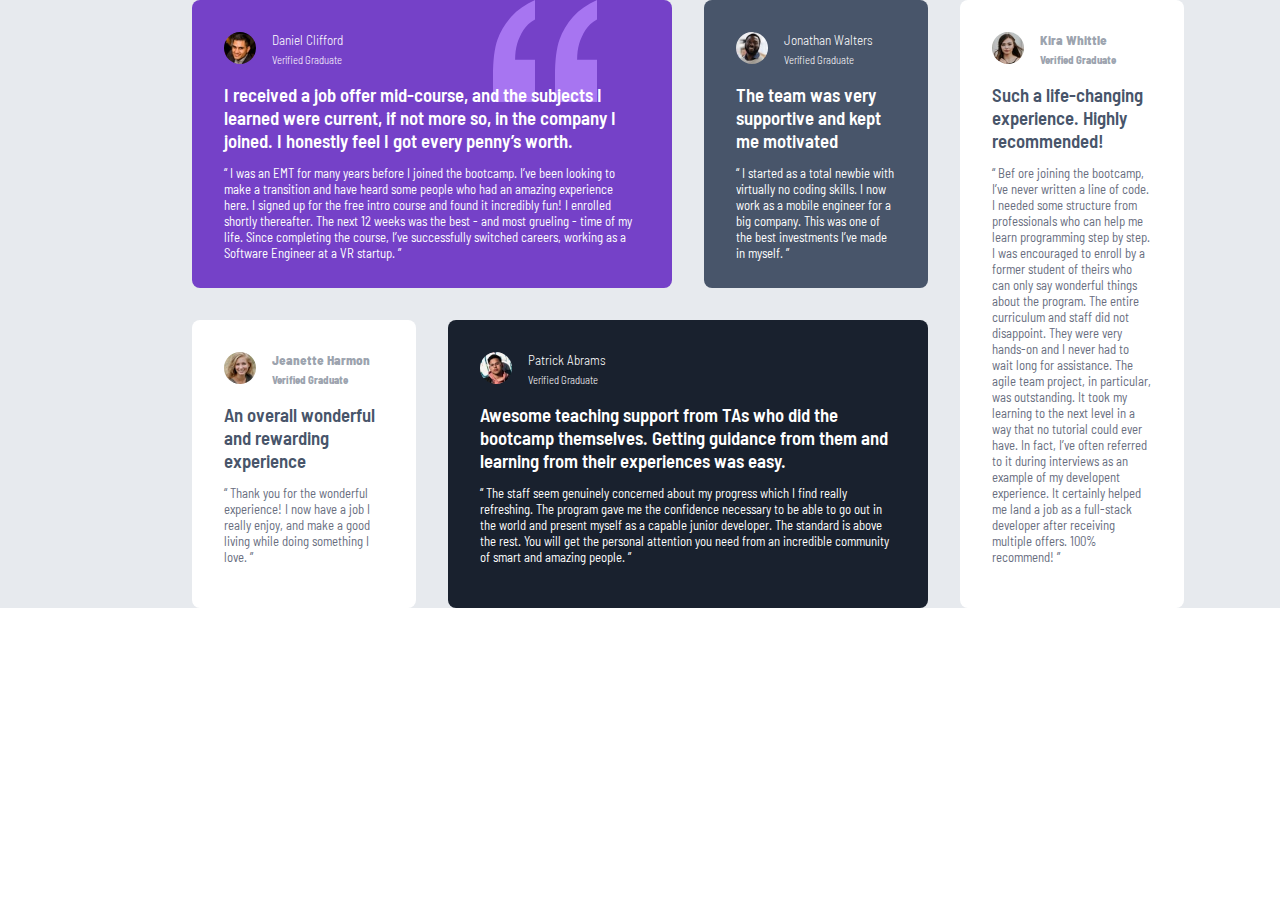
<file: testimonials-grid-section-main/index.html>
<!DOCTYPE html>
<html lang="en">
  <head>
    <meta charset="UTF-8" />
    <meta name="viewport" content="width=device-width, initial-scale=1.0" />
    <!-- displays site properly based on user's device -->

    <link
      rel="icon"
      type="image/png"
      sizes="32x32"
      href="./images/favicon-32x32.png"
    />

    <title>Frontend Mentor | [Challenge Name Here]</title>

    <link rel="stylesheet" href="./style.css" />
    <link
      href="https://fonts.googleapis.com/css2?family=Barlow+Semi+Condensed:ital,wght@0,100;0,200;0,300;0,400;0,500;0,600;0,700;0,800;0,900;1,100;1,200;1,300;1,400;1,500;1,600;1,700;1,800;1,900&display=swap"
      rel="stylesheet"
    />
  </head>
  <body>
    <main>
      <section>
        <article id="art1">
          <div class="profile">
            <div><img src="./images/image-daniel.jpg" alt="" /></div>
            <div>
              <h5>Daniel Clifford</h5>
              <h6>Verified Graduate</h6>
            </div>
          </div>
          <div class="content">
            <h3>
              I received a job offer mid-course, and the subjects I learned were
              current, if not more so, in the company I joined. I honestly feel
              I got every penny’s worth.
            </h3>
            <p>
              “ I was an EMT for many years before I joined the bootcamp. I’ve
              been looking to make a transition and have heard some people who
              had an amazing experience here. I signed up for the free intro
              course and found it incredibly fun! I enrolled shortly thereafter.
              The next 12 weeks was the best - and most grueling - time of my
              life. Since completing the course, I’ve successfully switched
              careers, working as a Software Engineer at a VR startup. ”
            </p>
          </div>
        </article>
        <article id="art2">
          <div class="profile">
            <div><img src="./images/image-jonathan.jpg" alt="" /></div>
            <div>
              <h5>Jonathan Walters</h5>
              <h6>Verified Graduate</h6>
            </div>
          </div>
          <div class="content">
            <h3>The team was very supportive and kept me motivated</h3>
            <p>
              “ I started as a total newbie with virtually no coding skills. I
              now work as a mobile engineer for a big company. This was one of
              the best investments I’ve made in myself. ”
            </p>
          </div>
        </article>
        <article id="art3">
          <div class="profile">
            <div><img src="./images/image-kira.jpg" alt="" /></div>
            <div>
              <h5>Kira Whittle</h5>
              <h6>Verified Graduate</h6>
            </div>
          </div>
          <div class="content">
            <h3>Such a life-changing experience. Highly recommended!</h3>
            <p>
              “ Bef ore joining the bootcamp, I’ve never written a line of code.
              I needed some structure from professionals who can help me learn
              programming step by step. I was encouraged to enroll by a former
              student of theirs who can only say wonderful things about the
              program. The entire curriculum and staff did not disappoint. They
              were very hands-on and I never had to wait long for assistance.
              The agile team project, in particular, was outstanding. It took my
              learning to the next level in a way that no tutorial could ever
              have. In fact, I’ve often referred to it during interviews as an
              example of my developent experience. It certainly helped me land a
              job as a full-stack developer after receiving multiple offers.
              100% recommend! ”
            </p>
          </div>
        </article>
        <article id="art4">
          <div class="profile">
            <div><img src="./images/image-jeanette.jpg" alt="" /></div>
            <div>
              <h5>Jeanette Harmon</h5>
              <h6>Verified Graduate</h6>
            </div>
          </div>
          <div class="content">
            <h3>An overall wonderful and rewarding experience</h3>
            <p>
              “ Thank you for the wonderful experience! I now have a job I
              really enjoy, and make a good living while doing something I love.
              ”
            </p>
          </div>
        </article>
        <article id="art5">
          <div class="profile">
            <div><img src="./images/image-patrick.jpg" alt="" /></div>
            <div>
              <h5>Patrick Abrams</h5>
              <h6>Verified Graduate</h6>
            </div>
          </div>
          <div class="content">
            <h3>
              Awesome teaching support from TAs who did the bootcamp themselves.
              Getting guidance from them and learning from their experiences was
              easy.
            </h3>
            <p>
              “ The staff seem genuinely concerned about my progress which I
              find really refreshing. The program gave me the confidence
              necessary to be able to go out in the world and present myself as
              a capable junior developer. The standard is above the rest. You
              will get the personal attention you need from an incredible
              community of smart and amazing people. ”
            </p>
          </div>
        </article>
      </section>
    </main>
  </body>
</html>
</file>
<file: testimonials-grid-section-main/style.css>
* {
  margin: 0;
  padding: 0;
  box-sizing: border-box;
  font-family: "Barlow Semi Condensed", sans-serif;
}

main {
  background-color: hsl(214, 17%, 92%);
  display: flex;
  justify-content: center;
}
main > section {
  width: 70%;
  display: grid;
  grid-template-columns: 25% 25% 25% 25%;
  grid-template-rows: 18em 18em;
  gap: 2em;
}
main > section > article {
  border-radius: 0.5em;
  padding: 2em;
}
#art1 {
  grid-column: span 2;
  background-color: hsl(263, 55%, 52%);
  background-image: url(./images/bg-pattern-quotation.svg);
  background-repeat: no-repeat;
  background-position-x: 80%;
}
#art2 {
  background-color: hsl(217, 19%, 35%);
}
#art3 {
  grid-row: span 2;
  background-color: white;
}
#art4 {
  background-color: white;
}
#art5 {
  grid-column: span 2;
  background-color: hsl(219, 29%, 14%);
}

article > .profile {
  display: flex;
  gap: 1em;
}
article > .profile > div > img {
  border-radius: 50%;
  width: 2em;
}
article > .profile > div > h5 {
  color: white;
  font-weight: 300;
}
article > .profile > div > h6 {
  color: white;
  font-weight: 300;
  margin-top: 0.5em;
}
article > .content {
  margin-top: 1em;
}
article > .content > h3 {
  color: white;
  font-weight: 600;
}
article > .content > p {
  color: white;
  margin-top: 1em;
  font-size: 0.8em;
}

#art3 > .content > h3,
#art4 > .content > h3 {
  color: hsl(217, 19%, 35%);
}

#art3 > .content > p,
#art4 > .content > p {
  color: hsla(224, 10%, 45%);
}
#art3 > .profile > div > h5,
#art3 > .profile > div > h6,
#art4 > .profile > div > h5,
#art4 > .profile > div > h6 {
  color: rgba(72, 85, 106, 0.551);
  font-weight: 800;
}

@media all and (max-width: 375px) {
  main > section {
    width: 80%;
    display: block;
  }

  main > section > article {
    margin-top: 2em;
  }
}
</file>
